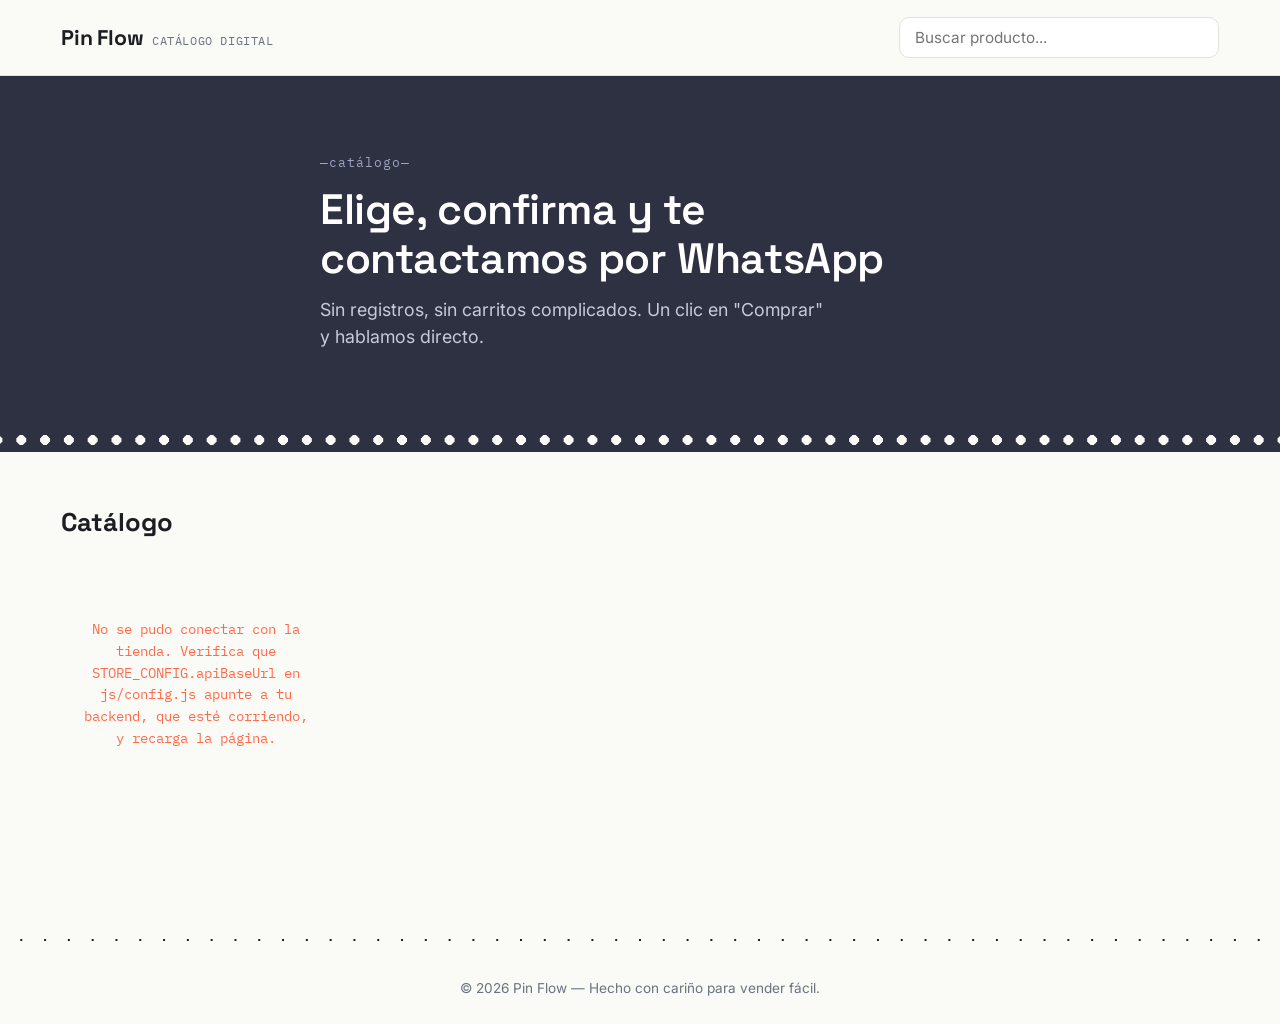
<file: index.html>
<!DOCTYPE html>
<html lang="es">
<head>
  <meta charset="UTF-8" />
  <meta name="viewport" content="width=device-width, initial-scale=1.0" />
  <title>Tienda Online Pin Flow</title>

  <link rel="preconnect" href="https://fonts.googleapis.com" />
  <link rel="preconnect" href="https://fonts.gstatic.com" crossorigin />
  <link
    href="https://fonts.googleapis.com/css2?family=Space+Grotesk:wght@500;600;700&family=Inter:wght@400;500;600&family=IBM+Plex+Mono:wght@500;600&display=swap"
    rel="stylesheet"
  />

  <link rel="stylesheet" href="css/styles.css" />
</head>
<body>

  <!-- ===================== HEADER ===================== -->
  <header class="site-header">
    <div class="header-inner">
      <div class="brand">
        <span class="brand-name">Pin Flow</span>
        <span class="brand-tag">catálogo digital</span>
      </div>

      <div class="search-wrap">
        <input
          type="text"
          id="searchInput"
          class="search-input"
          placeholder="Buscar producto..."
          autocomplete="off"
        />
      </div>
    </div>
  </header>

  <!-- ===================== HERO ===================== -->
  <section class="hero">
    <div class="hero-inner">
      <p class="hero-eyebrow">—catálogo—</p>
      <h1 class="hero-title">Elige, confirma y te contactamos por WhatsApp</h1>
      <p class="hero-sub">Sin registros, sin carritos complicados. Un clic en "Comprar" y hablamos directo.</p>
    </div>
  </section>

  <div class="receipt-divider" aria-hidden="true"></div>

  <!-- ===================== CATÁLOGO ===================== -->
  <main class="catalog-section">
    <div class="catalog-header">
      <h2>Catálogo</h2>
      <span id="resultsCount" class="results-count"></span>
    </div>

    <div id="productGrid" class="product-grid" aria-live="polite"></div>

    <p id="emptyState" class="empty-state" hidden>No encontramos productos con ese nombre.</p>

    <nav id="pagination" class="pagination" aria-label="Paginación de productos"></nav>
  </main>

  <!-- ===================== FOOTER ===================== -->
  <footer class="site-footer">
    <div class="receipt-divider" aria-hidden="true"></div>
    <p>© <span id="year"></span> Pin Flow — Hecho con cariño para vender fácil.</p>
  </footer>

  <!-- Config: URL del backend, número de WhatsApp, moneda, etc. -->
  <script src="js/config.js"></script>
  <script src="js/script.js"></script>
</body>
</html>
</file>
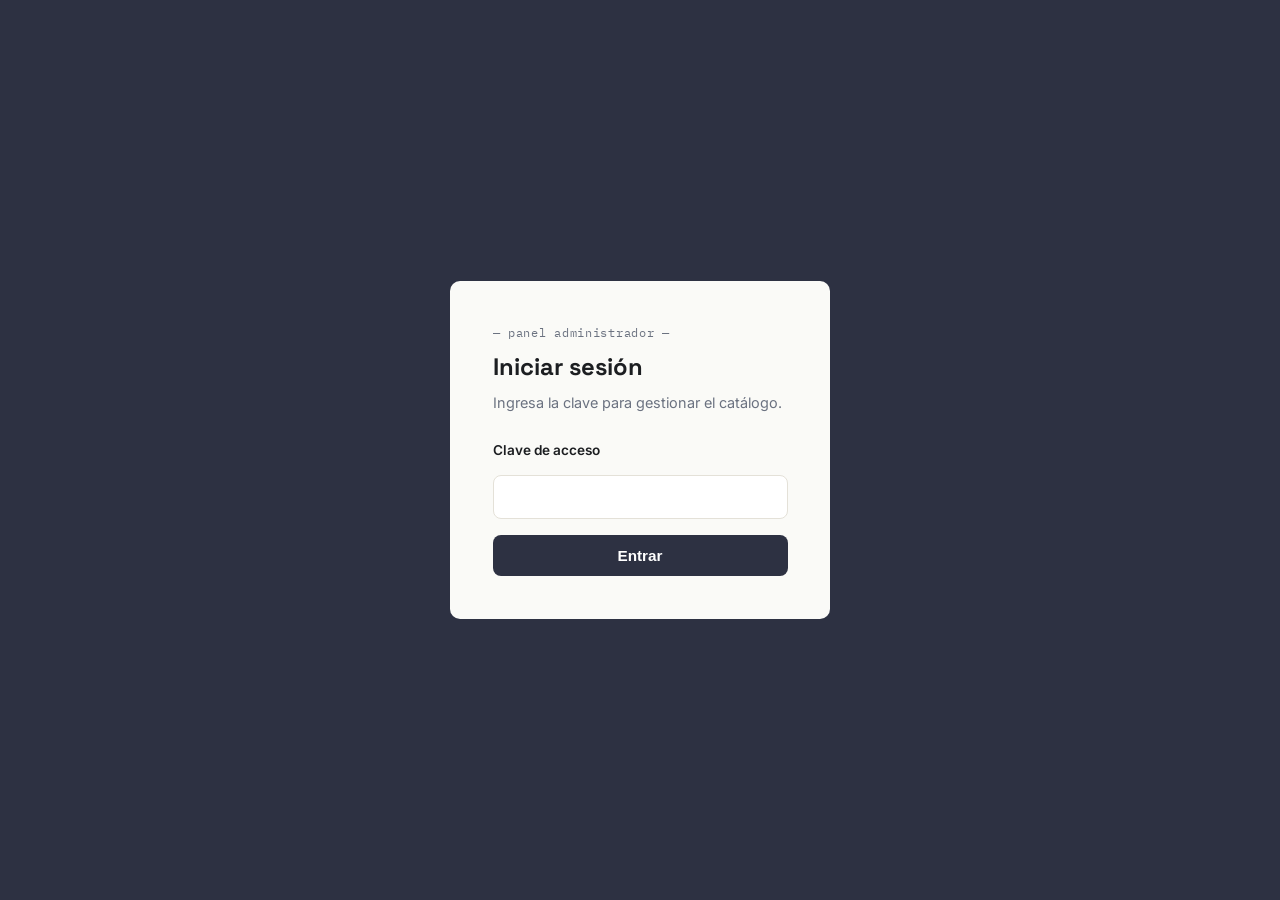
<file: admin/admin.html>
<!DOCTYPE html>
<html lang="es">
<head>
  <meta charset="UTF-8" />
  <meta name="viewport" content="width=device-width, initial-scale=1.0" />
  <title>Panel Admin — Catálogo</title>
  <link
    href="https://fonts.googleapis.com/css2?family=Space+Grotesk:wght@500;600;700&family=Inter:wght@400;500;600&family=IBM+Plex+Mono:wght@500;600&display=swap"
    rel="stylesheet"
  />
  <link rel="stylesheet" href="css/admin.css" />
</head>
<body>

  <header class="admin-header">
    <div class="admin-header-inner">
      <div class="brand">
        <span class="brand-name">Panel Admin</span>
        <span class="brand-tag">gestión de catálogo</span>
      </div>
      <div class="admin-header-actions">
        <a href="../index.html" target="_blank" class="btn-ghost">Ver tienda ↗</a>
        <button id="logoutBtn" class="btn-ghost">Cerrar sesión</button>
      </div>
    </div>
  </header>

  <main class="admin-main">

    <section class="admin-card">
      <h2 id="formTitle">Agregar producto</h2>
      <p class="admin-hint">
        Sube cualquier foto: el servidor la recorta y ajusta automáticamente
        al mismo tamaño para que todo el catálogo se vea parejo.
      </p>

      <form id="productForm" class="product-form">
        <div class="form-row">
          <div class="form-field">
            <label for="nombre">Nombre del producto *</label>
            <input type="text" id="nombre" name="nombre" required />
          </div>
          <div class="form-field">
            <label for="precio">Precio (sin puntos ni símbolo) *</label>
            <input type="number" id="precio" name="precio" min="0" step="1" required />
          </div>
        </div>

        <div class="form-field">
          <label for="descripcion">Descripción *</label>
          <textarea id="descripcion" name="descripcion" rows="2" required></textarea>
        </div>

        <div class="form-row">
          <div class="form-field">
            <label for="badge">Etiqueta (opcional)</label>
            <input type="text" id="badge" name="badge" placeholder="Ej: Nuevo, Oferta" />
          </div>
          <div class="form-field">
            <label for="imagenes">Fotos del producto <span id="imagenesRequeridas">*</span></label>
            <input
              type="file"
              id="imagenes"
              name="imagenes"
              accept="image/jpeg,image/png,image/webp"
              multiple
            />
            <span class="field-hint">Puedes seleccionar varias a la vez (máx. 6). La primera foto es la principal.</span>
          </div>
        </div>

        <div id="existingImagesWrap" class="existing-images-wrap" hidden>
          <p class="field-hint">Fotos actuales (haz clic en ✕ para quitar una):</p>
          <div id="existingImagesList" class="thumb-list"></div>
        </div>

        <div id="previewWrap" class="thumb-list" hidden></div>

        <p id="formError" class="form-error" hidden></p>

        <div class="form-actions">
          <button type="submit" id="submitBtn" class="btn-primary">Guardar producto</button>
          <button type="button" id="cancelEditBtn" class="btn-ghost" hidden>Cancelar edición</button>
        </div>
      </form>
    </section>

    <section class="admin-card">
      <h2>Productos en el catálogo</h2>
      <div id="productList" class="admin-product-list">
        <p class="admin-hint">Cargando...</p>
      </div>
    </section>

  </main>

  <!-- Config compartida con la tienda: aquí vive la URL del backend -->
  <script src="../js/config.js"></script>
  <script src="js/admin.js"></script>
</body>
</html>
</file>
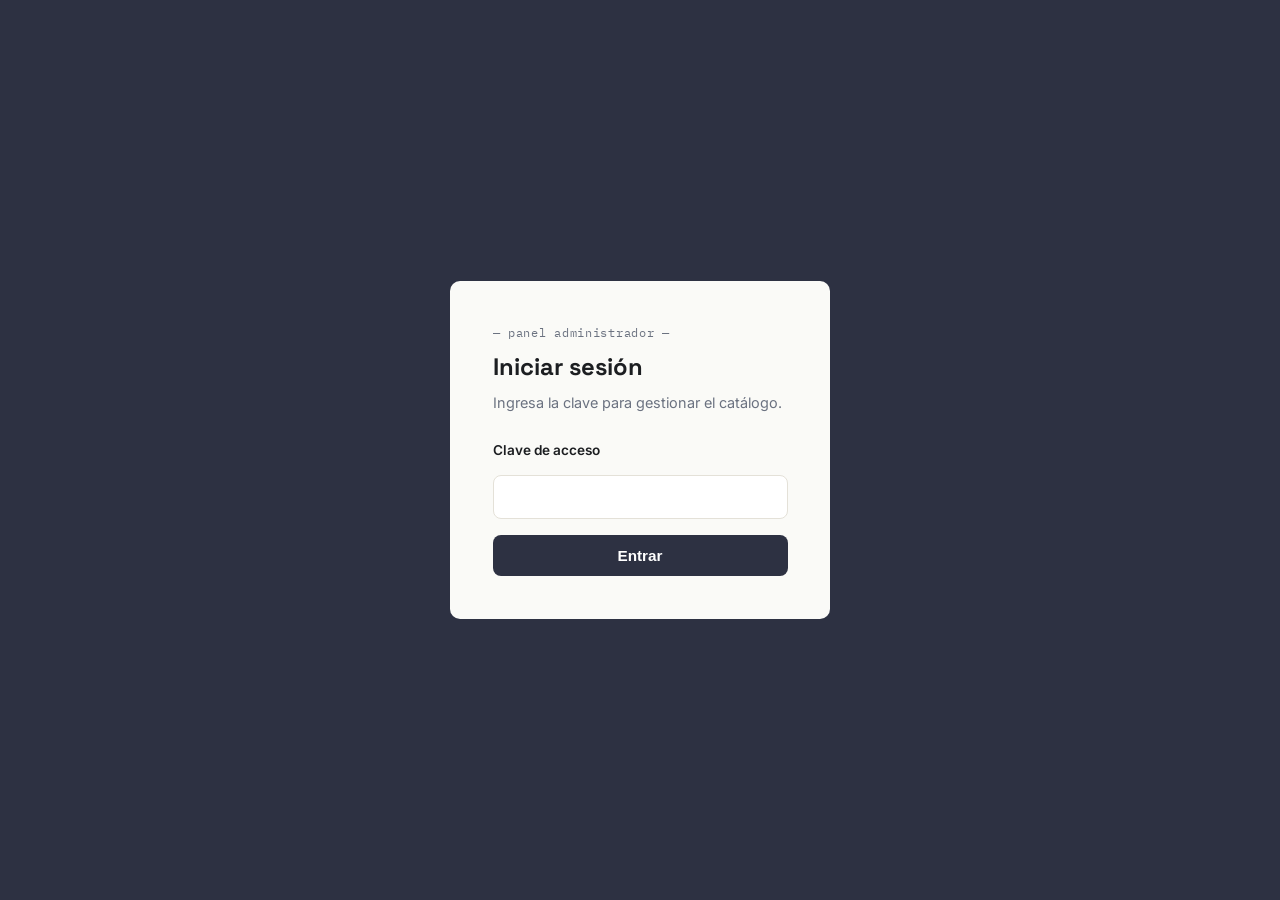
<file: admin/login.html>
<!DOCTYPE html>
<html lang="es">
<head>
  <meta charset="UTF-8" />
  <meta name="viewport" content="width=device-width, initial-scale=1.0" />
  <title>Panel Admin — Iniciar sesión</title>
  <link
    href="https://fonts.googleapis.com/css2?family=Space+Grotesk:wght@600;700&family=Inter:wght@400;500;600&family=IBM+Plex+Mono:wght@500;600&display=swap"
    rel="stylesheet"
  />
  <link rel="stylesheet" href="css/admin.css" />
</head>
<body class="login-body">
  <main class="login-card">
    <p class="login-eyebrow">— panel administrador —</p>
    <h1>Iniciar sesión</h1>
    <p class="login-sub">Ingresa la clave para gestionar el catálogo.</p>

    <form id="loginForm" class="login-form">
      <label for="password">Clave de acceso</label>
      <input type="password" id="password" name="password" required autocomplete="current-password" />
      <button type="submit" class="btn-primary">Entrar</button>
      <p id="loginError" class="form-error" hidden></p>
    </form>
  </main>

  <!-- Config compartida con la tienda: aquí vive la URL del backend -->
  <script src="../js/config.js"></script>
  <script src="js/admin.js"></script>
</body>
</html>
</file>
<file: css/styles.css>
/* =====================================================================
   TIENDA ONLINE — HOJA DE ESTILOS
   Sistema de diseño "catálogo/recibo digital".
   Todas las medidas usan unidades relativas (rem/%/vw) + clamp() para
   escalar suavemente entre celular, tablet y escritorio SIN necesidad
   de escribir un media query para cada tamaño.
   ===================================================================== */

/* ---------- 1. VARIABLES GLOBALES (edita aquí los colores/fuentes) ---------- */
:root {
  /* Paleta */
  --color-ink: #1c1e21;        /* texto principal */
  --color-paper: #fafaf7;      /* fondo general */
  --color-paper-alt: #f1efe8;  /* fondo secciones alternas */
  --color-indigo: #2d3142;     /* acentos oscuros / header */
  --color-whatsapp: #25d366;   /* color de acción (botón comprar) */
  --color-whatsapp-dark: #1ea952;
  --color-coral: #ff6b4a;      /* badges / detalles */
  --color-gray: #6b7280;       /* texto secundario */
  --color-border: #e4e1d8;

  /* Tipografía */
  --font-display: "Space Grotesk", sans-serif;
  --font-body: "Inter", sans-serif;
  --font-mono: "IBM Plex Mono", monospace;

  /* Layout */
  --max-width: 1200px;
  --radius: 10px;

  /* === DIMENSIÓN ÚNICA PARA TODAS LAS IMÁGENES DE PRODUCTO ===
     Aquí se define la relación de aspecto fija que usarán TODAS las
     imágenes sin importar el tamaño original que subas.
     4/5 = formato "retrato" típico de catálogo (funciona bien en
     celular y escritorio). Cámbialo a 1/1 si prefieres cuadradas. */
  --product-image-ratio: 4 / 5;
}

/* ---------- 2. RESET BÁSICO ---------- */
* {
  box-sizing: border-box;
  margin: 0;
  padding: 0;
}

html {
  /* Escala de texto base fluida: crece un poco en pantallas grandes */
  font-size: clamp(15px, 0.9vw + 12px, 17px);
  scroll-behavior: smooth;
}

body {
  font-family: var(--font-body);
  background: var(--color-paper);
  color: var(--color-ink);
  line-height: 1.5;
  -webkit-font-smoothing: antialiased;
}

img {
  display: block;
  max-width: 100%;
}

button {
  font-family: inherit;
  cursor: pointer;
}

/* Respeta a usuarios que prefieren menos movimiento */
@media (prefers-reduced-motion: reduce) {
  * {
    animation-duration: 0.001ms !important;
    transition-duration: 0.001ms !important;
    scroll-behavior: auto !important;
  }
}

/* ---------- 3. HEADER ---------- */
.site-header {
  background: var(--color-paper);
  border-bottom: 1px solid var(--color-border);
  position: sticky;
  top: 0;
  z-index: 10;
}

.header-inner {
  max-width: var(--max-width);
  margin: 0 auto;
  padding: 1rem 1.25rem;
  display: flex;
  flex-wrap: wrap;
  align-items: center;
  justify-content: space-between;
  gap: 0.75rem;
}

.brand {
  display: flex;
  align-items: baseline;
  gap: 0.5rem;
}

.brand-name {
  font-family: var(--font-display);
  font-weight: 700;
  font-size: 1.25rem;
  letter-spacing: -0.01em;
}

.brand-tag {
  font-family: var(--font-mono);
  font-size: 0.7rem;
  color: var(--color-gray);
  text-transform: uppercase;
  letter-spacing: 0.05em;
}

.search-wrap {
  flex: 1 1 220px;
  max-width: 320px;
}

.search-input {
  width: 100%;
  padding: 0.6rem 0.9rem;
  border: 1px solid var(--color-border);
  border-radius: var(--radius);
  font-family: var(--font-body);
  font-size: 0.9rem;
  background: #fff;
  transition: border-color 0.15s ease;
}

.search-input:focus-visible {
  outline: 2px solid var(--color-indigo);
  outline-offset: 2px;
  border-color: var(--color-indigo);
}

/* ---------- 4. HERO ---------- */
.hero {
  background: var(--color-indigo);
  color: #fff;
  padding: clamp(2.5rem, 6vw, 4.5rem) 1.25rem;
}

.hero-inner {
  max-width: var(--max-width);
  margin: 0 auto;
  max-width: 640px;
}

.hero-eyebrow {
  font-family: var(--font-mono);
  font-size: 0.75rem;
  color: #9ea4c4;
  letter-spacing: 0.08em;
  margin-bottom: 0.75rem;
}

.hero-title {
  font-family: var(--font-display);
  font-weight: 600;
  font-size: clamp(1.6rem, 3.4vw, 2.5rem);
  line-height: 1.15;
  letter-spacing: -0.01em;
  margin-bottom: 0.85rem;
}

.hero-sub {
  color: #c7cad9;
  font-size: clamp(0.9rem, 1vw + 0.5rem, 1.05rem);
  max-width: 46ch;
}

/* Separador estilo "borde perforado de recibo" — el detalle de firma
   del diseño. Se repite entre secciones clave. */
.receipt-divider {
  height: 1.5rem;
  background-image: radial-gradient(circle at 50% 50%, var(--color-paper) 0.28rem, transparent 0.29rem);
  background-size: 1.4rem 1.4rem;
  background-position: center;
  background-repeat: repeat-x;
  background-color: var(--color-indigo);
}

.site-footer .receipt-divider {
  background-color: var(--color-paper);
  background-image: radial-gradient(circle at 50% 50%, var(--color-ink) 0.06rem, transparent 0.07rem);
}

/* ---------- 5. CATÁLOGO ---------- */
.catalog-section {
  max-width: var(--max-width);
  margin: 0 auto;
  padding: clamp(1.5rem, 4vw, 3rem) 1.25rem;
}

.catalog-header {
  display: flex;
  align-items: baseline;
  justify-content: space-between;
  gap: 1rem;
  margin-bottom: 1.5rem;
}

.catalog-header h2 {
  font-family: var(--font-display);
  font-size: clamp(1.2rem, 2vw, 1.6rem);
}

.results-count {
  font-family: var(--font-mono);
  font-size: 0.75rem;
  color: var(--color-gray);
}

/* Grid responsiva: se auto-ajusta al ancho disponible.
   En celular = 1 columna, va creciendo sola hasta el máximo definido,
   sin necesidad de media queries manuales para cada breakpoint. */
.product-grid {
  display: grid;
  grid-template-columns: repeat(auto-fill, minmax(240px, 1fr));
  gap: clamp(1rem, 2vw, 1.75rem);
}

/* ---------- 6. TARJETA DE PRODUCTO ---------- */
.product-card {
  background: #fff;
  border: 1px solid var(--color-border);
  border-radius: var(--radius);
  overflow: hidden;
  display: flex;
  flex-direction: column;
  transition: transform 0.15s ease, box-shadow 0.15s ease;
}

.product-card:hover {
  transform: translateY(-3px);
  box-shadow: 0 10px 24px -14px rgba(28, 30, 33, 0.35);
}

/* Contenedor de imagen: fuerza SIEMPRE la misma relación de aspecto
   (definida en --product-image-ratio), sin importar el tamaño real
   del archivo que subiste. Esto resuelve el problema de imágenes de
   distintas dimensiones rompiendo el diseño. */
.product-image {
  width: 100%;
  aspect-ratio: var(--product-image-ratio);
  overflow: hidden;
  background: var(--color-paper-alt);
  position: relative;
}

/* Riel del carrusel: coloca todas las fotos del producto en fila y se
   desliza con transform, controlado por script.js. Cada tarjeta lleva
   su propio índice (data-index) así que varios carruseles en la misma
   página no se pisan entre sí. */
.carousel-track {
  display: flex;
  width: 100%;
  height: 100%;
  transition: transform 0.3s ease;
}

.carousel-slide {
  flex: 0 0 100%;
  width: 100%;
  height: 100%;
}

.carousel-slide img {
  width: 100%;
  height: 100%;
  /* object-fit: cover recorta la imagen para llenar el contenedor
     manteniendo su proporción, en vez de deformarla o dejar espacios
     vacíos. Así CUALQUIER imagen (vertical, horizontal, cuadrada)
     termina viéndose con el mismo tamaño y encuadre. */
  object-fit: cover;
  object-position: center;
  transition: transform 0.25s ease;
}

.product-card:hover .carousel-slide img {
  transform: scale(1.04);
}

/* Flechas prev/next: solo se agregan al HTML cuando el producto tiene
   más de una foto (ver script.js). Ocultas hasta el hover en escritorio;
   siempre visibles en pantallas táctiles, que no tienen hover. */
.carousel-arrow {
  position: absolute;
  top: 50%;
  transform: translateY(-50%);
  width: 1.9rem;
  height: 1.9rem;
  border-radius: 50%;
  border: none;
  background: rgba(28, 30, 33, 0.55);
  color: #fff;
  font-size: 1.1rem;
  line-height: 1;
  display: flex;
  align-items: center;
  justify-content: center;
  opacity: 0;
  transition: opacity 0.15s ease, background 0.15s ease;
  z-index: 2;
}

.product-card:hover .carousel-arrow,
.carousel-arrow:focus-visible {
  opacity: 1;
}

.carousel-arrow:hover {
  background: rgba(28, 30, 33, 0.8);
}

.carousel-prev {
  left: 0.5rem;
}

.carousel-next {
  right: 0.5rem;
}

@media (hover: none) {
  .carousel-arrow {
    opacity: 1;
  }
}

/* Puntos indicadores de posición dentro del carrusel */
.carousel-dots {
  position: absolute;
  bottom: 0.6rem;
  left: 50%;
  transform: translateX(-50%);
  display: flex;
  gap: 0.35rem;
  z-index: 2;
}

.carousel-dot {
  width: 0.4rem;
  height: 0.4rem;
  border-radius: 50%;
  border: none;
  padding: 0;
  background: rgba(255, 255, 255, 0.55);
  transition: background 0.15s ease, transform 0.15s ease;
}

.carousel-dot.active {
  background: #fff;
  transform: scale(1.2);
}

.product-badge {
  position: absolute;
  top: 0.6rem;
  left: 0.6rem;
  background: var(--color-coral);
  color: #fff;
  font-family: var(--font-mono);
  font-size: 0.65rem;
  font-weight: 600;
  padding: 0.25rem 0.5rem;
  border-radius: 4px;
  text-transform: uppercase;
  letter-spacing: 0.04em;
}

.product-body {
  padding: 1rem;
  display: flex;
  flex-direction: column;
  flex: 1;
  gap: 0.4rem;
}

.product-name {
  font-family: var(--font-display);
  font-weight: 600;
  font-size: 1rem;
  line-height: 1.3;
}

.product-desc {
  color: var(--color-gray);
  font-size: 0.85rem;
  line-height: 1.5;
  flex: 1;
}

.product-footer {
  display: flex;
  align-items: center;
  justify-content: space-between;
  gap: 0.75rem;
  margin-top: 0.5rem;
}

.product-price {
  font-family: var(--font-mono);
  font-weight: 600;
  font-size: 1.05rem;
  color: var(--color-ink);
}

/* Botón de compra: redirige a WhatsApp con el mensaje pre-armado */
.buy-btn {
  display: inline-flex;
  align-items: center;
  gap: 0.4rem;
  background: var(--color-whatsapp);
  color: #fff;
  border: none;
  padding: 0.55rem 0.9rem;
  border-radius: 999px;
  font-size: 0.82rem;
  font-weight: 600;
  text-decoration: none;
  white-space: nowrap;
  transition: background 0.15s ease;
}

.buy-btn:hover,
.buy-btn:focus-visible {
  background: var(--color-whatsapp-dark);
}

.buy-btn:focus-visible {
  outline: 2px solid var(--color-indigo);
  outline-offset: 2px;
}

.buy-btn svg {
  width: 1rem;
  height: 1rem;
  fill: currentColor;
  flex-shrink: 0;
}

/* ---------- 7. ESTADO VACÍO ---------- */
.empty-state {
  text-align: center;
  color: var(--color-gray);
  padding: 3rem 1rem;
  font-size: 0.95rem;
}

/* ---------- 8. PAGINACIÓN ---------- */
.pagination {
  display: flex;
  flex-wrap: wrap;
  justify-content: center;
  gap: 0.4rem;
  margin-top: 2.5rem;
}

.page-btn {
  min-width: 2.2rem;
  height: 2.2rem;
  padding: 0 0.6rem;
  border-radius: 6px;
  border: 1px solid var(--color-border);
  background: #fff;
  font-family: var(--font-mono);
  font-size: 0.85rem;
  color: var(--color-ink);
  display: inline-flex;
  align-items: center;
  justify-content: center;
  transition: background 0.15s ease, color 0.15s ease;
}

.page-btn:hover {
  background: var(--color-paper-alt);
}

.page-btn.active {
  background: var(--color-indigo);
  border-color: var(--color-indigo);
  color: #fff;
}

.page-btn:disabled {
  opacity: 0.4;
  cursor: not-allowed;
}

/* ---------- 9. FOOTER ---------- */
.site-footer {
  margin-top: 2rem;
}

.site-footer p {
  text-align: center;
  font-size: 0.8rem;
  color: var(--color-gray);
  padding: 1.5rem 1.25rem;
}

/* =====================================================================
   10. AJUSTES POR TAMAÑO DE PANTALLA
   La grid y el tipo ya son fluidos (clamp + auto-fill), así que solo
   necesitamos afinar detalles puntuales en los extremos.
   ===================================================================== */

/* Celulares pequeños (≤ 380px) */
@media (max-width: 380px) {
  .product-grid {
    grid-template-columns: 1fr;
  }
  .header-inner {
    justify-content: center;
    text-align: center;
  }
}

/* Celulares y tablets pequeñas (≤ 600px) */
@media (max-width: 600px) {
  .catalog-header {
    flex-direction: column;
    align-items: flex-start;
    gap: 0.25rem;
  }
  .product-footer {
    flex-direction: column;
    align-items: stretch;
  }
  .buy-btn {
    justify-content: center;
  }
}

/* Tablets (600px – 900px) */
@media (min-width: 601px) and (max-width: 900px) {
  .product-grid {
    grid-template-columns: repeat(auto-fill, minmax(220px, 1fr));
  }
}

/* Pantallas grandes / escritorio ancho (≥ 1440px) */
@media (min-width: 1440px) {
  :root {
    --max-width: 1320px;
  }
  .product-grid {
    grid-template-columns: repeat(auto-fill, minmax(260px, 1fr));
  }
}

/* Impresión (por si alguien imprime el catálogo) */
@media print {
  .site-header,
  .hero,
  .search-wrap,
  .pagination,
  .buy-btn {
    display: none;
  }
}

/* ---------- 11. ESTADOS DE CARGA / ERROR DE CONEXIÓN ---------- */
/* Se muestran mientras la tienda espera la respuesta de /api/products,
   o si el servidor no está corriendo. */
.loading-state,
.error-state {
  text-align: center;
  padding: 3rem 1rem;
  font-family: var(--font-mono);
  font-size: 0.85rem;
  color: var(--color-gray);
}

.error-state {
  color: var(--color-coral);
}
</file>
<file: admin/css/admin.css>
/* =====================================================================
   ESTILOS DEL PANEL ADMIN
   Reutiliza la misma paleta y tipografía que la tienda pública
   (ver public/css/styles.css) para que ambas partes se sientan
   como un solo producto.
   ===================================================================== */

:root {
  --color-ink: #1c1e21;
  --color-paper: #fafaf7;
  --color-paper-alt: #f1efe8;
  --color-indigo: #2d3142;
  --color-whatsapp: #25d366;
  --color-whatsapp-dark: #1ea952;
  --color-coral: #ff6b4a;
  --color-gray: #6b7280;
  --color-border: #e4e1d8;

  --font-display: "Space Grotesk", sans-serif;
  --font-body: "Inter", sans-serif;
  --font-mono: "IBM Plex Mono", monospace;

  --radius: 10px;
}

* {
  box-sizing: border-box;
  margin: 0;
  padding: 0;
}

html {
  font-size: clamp(15px, 0.9vw + 12px, 17px);
}

body {
  font-family: var(--font-body);
  background: var(--color-paper-alt);
  color: var(--color-ink);
  line-height: 1.5;
}

/* ---------- Login ---------- */
.login-body {
  min-height: 100vh;
  display: grid;
  place-items: center;
  background: var(--color-indigo);
  padding: 1.5rem;
}

.login-card {
  background: var(--color-paper);
  border-radius: var(--radius);
  padding: clamp(1.5rem, 4vw, 2.5rem);
  width: 100%;
  max-width: 380px;
}

.login-eyebrow {
  font-family: var(--font-mono);
  font-size: 0.7rem;
  color: var(--color-gray);
  letter-spacing: 0.06em;
  margin-bottom: 0.5rem;
}

.login-card h1 {
  font-family: var(--font-display);
  font-size: 1.4rem;
  margin-bottom: 0.4rem;
}

.login-sub {
  color: var(--color-gray);
  font-size: 0.85rem;
  margin-bottom: 1.5rem;
}

.login-form {
  display: flex;
  flex-direction: column;
  gap: 0.9rem;
}

.login-form label {
  font-size: 0.8rem;
  font-weight: 600;
}

.login-form input {
  padding: 0.65rem 0.85rem;
  border: 1px solid var(--color-border);
  border-radius: 8px;
  font-size: 0.95rem;
  font-family: inherit;
}

.login-form input:focus-visible {
  outline: 2px solid var(--color-indigo);
  outline-offset: 2px;
}

/* ---------- Header admin ---------- */
.admin-header {
  background: var(--color-indigo);
  color: #fff;
}

.admin-header-inner {
  max-width: 1100px;
  margin: 0 auto;
  padding: 1rem 1.25rem;
  display: flex;
  flex-wrap: wrap;
  align-items: center;
  justify-content: space-between;
  gap: 0.75rem;
}

.brand {
  display: flex;
  align-items: baseline;
  gap: 0.5rem;
}

.brand-name {
  font-family: var(--font-display);
  font-weight: 700;
  font-size: 1.15rem;
}

.brand-tag {
  font-family: var(--font-mono);
  font-size: 0.68rem;
  color: #c7cad9;
  text-transform: uppercase;
  letter-spacing: 0.05em;
}

.admin-header-actions {
  display: flex;
  gap: 0.6rem;
}

/* ---------- Botones ---------- */
.btn-primary {
  background: var(--color-indigo);
  color: #fff;
  border: none;
  padding: 0.7rem 1.3rem;
  border-radius: 8px;
  font-weight: 600;
  font-size: 0.9rem;
  transition: opacity 0.15s ease;
}

.btn-primary:hover {
  opacity: 0.9;
}

.btn-primary:disabled {
  opacity: 0.5;
  cursor: not-allowed;
}

.btn-ghost {
  background: transparent;
  border: 1px solid currentColor;
  color: inherit;
  padding: 0.5rem 0.9rem;
  border-radius: 8px;
  font-size: 0.82rem;
  font-weight: 600;
  text-decoration: none;
  display: inline-flex;
  align-items: center;
}

.admin-header .btn-ghost {
  color: #fff;
}

.btn-danger {
  background: #fff;
  border: 1px solid var(--color-coral);
  color: var(--color-coral);
  padding: 0.4rem 0.75rem;
  border-radius: 6px;
  font-size: 0.78rem;
  font-weight: 600;
}

.btn-secondary {
  background: #fff;
  border: 1px solid var(--color-border);
  color: var(--color-ink);
  padding: 0.4rem 0.75rem;
  border-radius: 6px;
  font-size: 0.78rem;
  font-weight: 600;
}

/* ---------- Layout general del panel ---------- */
.admin-main {
  max-width: 1100px;
  margin: 0 auto;
  padding: clamp(1.25rem, 3vw, 2rem) 1.25rem 3rem;
  display: flex;
  flex-direction: column;
  gap: 1.5rem;
}

.admin-card {
  background: #fff;
  border: 1px solid var(--color-border);
  border-radius: var(--radius);
  padding: clamp(1.25rem, 3vw, 1.75rem);
}

.admin-card h2 {
  font-family: var(--font-display);
  font-size: 1.15rem;
  margin-bottom: 0.4rem;
}

.admin-hint {
  color: var(--color-gray);
  font-size: 0.82rem;
  margin-bottom: 1.25rem;
}

/* ---------- Formulario ---------- */
.form-row {
  display: grid;
  grid-template-columns: repeat(auto-fit, minmax(200px, 1fr));
  gap: 1rem;
  margin-bottom: 1rem;
}

.form-field {
  display: flex;
  flex-direction: column;
  gap: 0.35rem;
  margin-bottom: 1rem;
}

.form-row .form-field {
  margin-bottom: 0;
}

.form-field label {
  font-size: 0.8rem;
  font-weight: 600;
}

.form-field input,
.form-field textarea {
  padding: 0.6rem 0.8rem;
  border: 1px solid var(--color-border);
  border-radius: 8px;
  font-family: inherit;
  font-size: 0.9rem;
  resize: vertical;
}

.form-field input:focus-visible,
.form-field textarea:focus-visible {
  outline: 2px solid var(--color-indigo);
  outline-offset: 1px;
}

.field-hint {
  font-size: 0.75rem;
  color: var(--color-gray);
}

.existing-images-wrap {
  margin-bottom: 1rem;
}

/* Fila de miniaturas: se usa tanto para las fotos ya guardadas del
   producto (con botón de quitar) como para la vista previa de las
   fotos nuevas que se acaban de seleccionar. */
.thumb-list {
  display: flex;
  flex-wrap: wrap;
  gap: 0.6rem;
  margin: 0.5rem 0 1rem;
}

.thumb-item {
  position: relative;
  width: 88px;
  aspect-ratio: 4 / 5;
  border-radius: 8px;
  overflow: hidden;
  border: 1px solid var(--color-border);
}

.thumb-item img {
  width: 100%;
  height: 100%;
  object-fit: cover;
  display: block;
}

/* Miniatura marcada para eliminar: se atenúa para dar feedback visual
   inmediato, pero no desaparece hasta que se guarde el formulario. */
.thumb-item.marcada-eliminar img {
  opacity: 0.35;
}

.thumb-item.marcada-eliminar::after {
  content: "Se quitará";
  position: absolute;
  inset: 0;
  display: flex;
  align-items: center;
  justify-content: center;
  font-family: var(--font-mono);
  font-size: 0.62rem;
  color: #fff;
  background: rgba(28, 30, 33, 0.55);
  text-align: center;
  padding: 0 0.2rem;
}

.thumb-remove {
  position: absolute;
  top: 3px;
  right: 3px;
  width: 1.15rem;
  height: 1.15rem;
  border-radius: 50%;
  border: none;
  background: rgba(28, 30, 33, 0.75);
  color: #fff;
  font-size: 0.7rem;
  line-height: 1;
  display: flex;
  align-items: center;
  justify-content: center;
  z-index: 1;
}

.thumb-remove:hover {
  background: var(--color-coral);
}

.thumb-new-badge {
  position: absolute;
  bottom: 3px;
  left: 3px;
  background: var(--color-whatsapp-dark);
  color: #fff;
  font-family: var(--font-mono);
  font-size: 0.58rem;
  padding: 0.1rem 0.3rem;
  border-radius: 3px;
}

.form-error {
  background: #fff0ec;
  color: #b8412a;
  border: 1px solid #ffd3c4;
  padding: 0.6rem 0.8rem;
  border-radius: 8px;
  font-size: 0.82rem;
  margin-bottom: 1rem;
}

.form-actions {
  display: flex;
  gap: 0.75rem;
  align-items: center;
}

/* ---------- Lista de productos (admin) ---------- */
.admin-product-list {
  display: flex;
  flex-direction: column;
  gap: 0.75rem;
}

.admin-product-row {
  display: flex;
  align-items: center;
  gap: 1rem;
  padding: 0.75rem;
  border: 1px solid var(--color-border);
  border-radius: 8px;
  flex-wrap: wrap;
}

.admin-product-row img {
  width: 56px;
  height: 70px;
  object-fit: cover;
  border-radius: 6px;
  flex-shrink: 0;
}

.admin-product-info {
  flex: 1;
  min-width: 140px;
}

.admin-product-info strong {
  font-family: var(--font-display);
  font-size: 0.95rem;
  display: block;
}

.admin-product-info span {
  font-family: var(--font-mono);
  font-size: 0.8rem;
  color: var(--color-gray);
}

.admin-product-actions {
  display: flex;
  gap: 0.5rem;
}

@media (max-width: 480px) {
  .admin-product-row {
    flex-direction: column;
    align-items: flex-start;
  }
}
</file>
